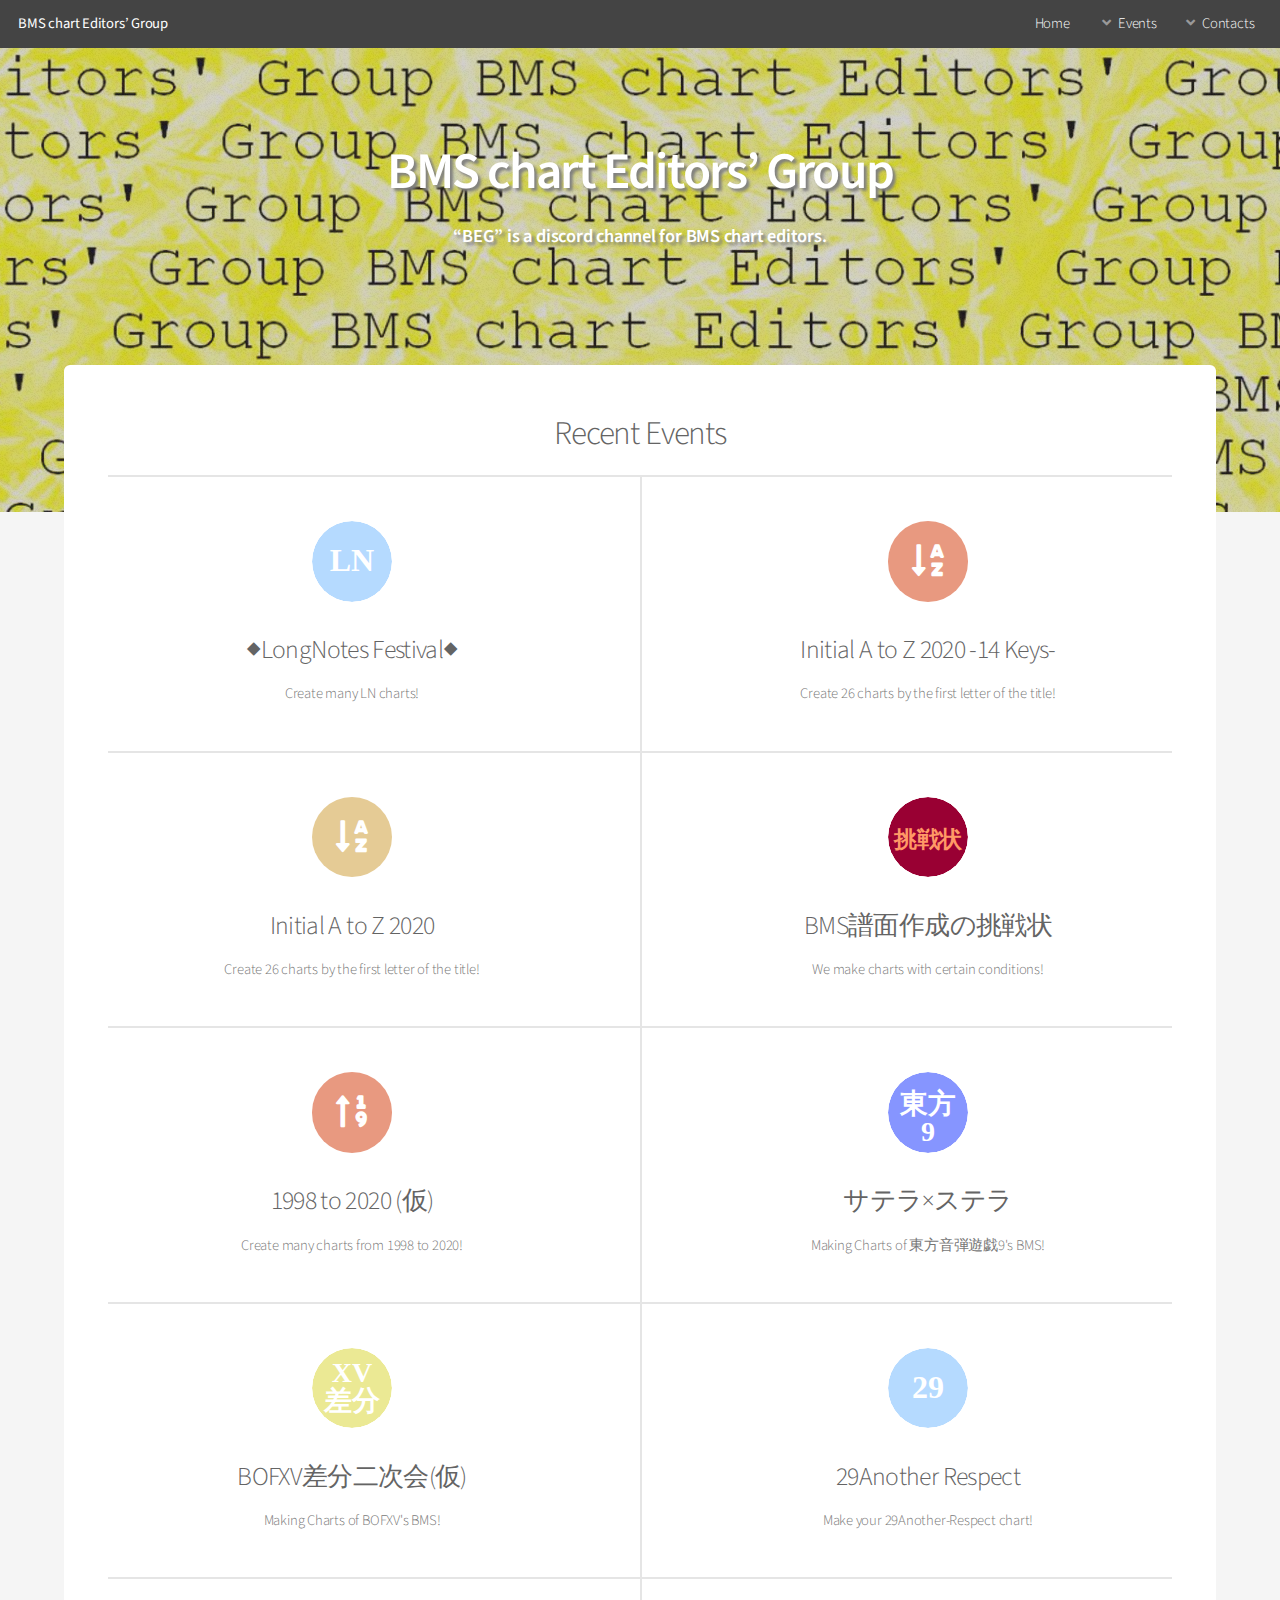
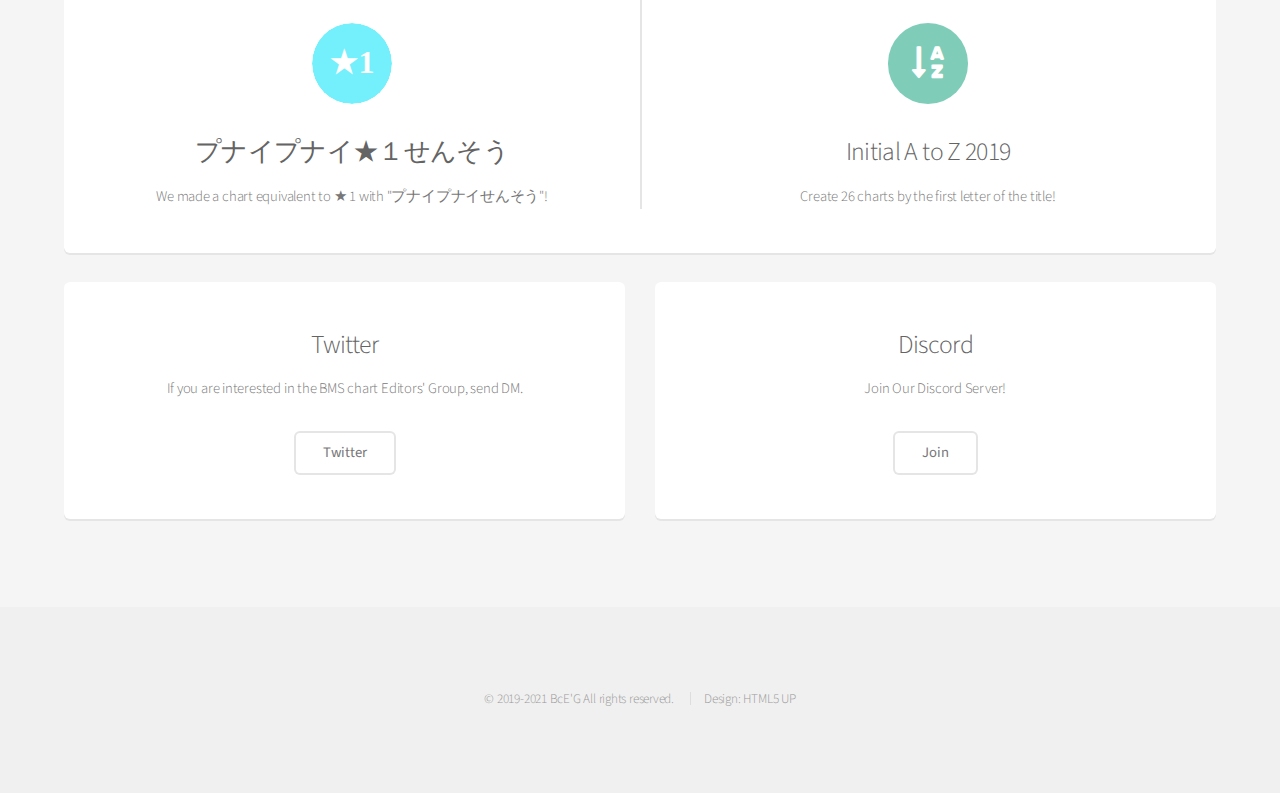
<file: index.html>
<!DOCTYPE HTML>
<!--
	Alpha by HTML5 UP
	html5up.net | @ajlkn
	Free for personal and commercial use under the CCA 3.0 license (html5up.net/license)
-->
<html lang="ja">

<head>
    <title>BMS chart Editors’ Group</title>
    <meta charset="utf-8">
    <meta name="viewport" content="width=device-width, initial-scale=1, user-scalable=no">
    <link rel="stylesheet" href="/assets/css/main.css">
</head>

<body class="landing is-preload">
    <div id="page-wrapper">

        <!-- Header -->
        <header id="header">
            <h1><a href="/">BMS chart Editors’ Group</a></h1>
            <nav id="nav">
                <ul>
                    <li><a href="/">Home</a></li>
                    <li>
                        <a href="#" class="icon solid fa-angle-down">Events</a>
                        <ul>
                            <li><a href="https://drive.google.com/file/d/1bEi6BN7a_OQtDoAwlb4GTQUsQGKoy491/view?usp=sharing">◆LongNotes Festival◆</a></li>
                            <li><a href="https://drive.google.com/file/d/1-aTkLf6MSWfBOix5qNdFOVkQXp5xxzkC/view?usp=sharing">Initial A to Z 2020 -14 Keys-</a></li>
                            <li><a href="https://drive.google.com/file/d/1pIHEotzOf4VEGKX5irgLBM4aTFrp22KF/view?usp=sharing">Initial A to Z 2020</a></li>
                            <li><a href="https://drive.google.com/file/d/1aqvRoeP334NA2-PxMeCLbKLoi1PSIYdW/view?usp=sharing">BMS譜面作成の挑戦状</a></li>
                            <li><a href="https://drive.google.com/file/d/1PRtvsdVVVzuKujL1Y4zehNofQZxCdjir/view?usp=sharing">1998 to 2020 (仮)</a></li>
                            <li><a href="/event/ondan9/">サテラ×ステラ</a></li>
                            <li><a href="/event/bofxv/">BOFXV差分二次会(仮)</a></li>
                            <li><a href="https://twitter.com/BMS_E_G/status/1159458737251160065">29Another Respect</a></li>
                            <li><a href="https://bmscharteditorsgroup.wixsite.com/punaipunaisensou">プナイプナイ★１</a></li>
                            <li><a href="https://bmscharteditorsgroup.wixsite.com/initialatoz">Initial A to Z 2019</a></li>
                        </ul>
                    <li>
                        <a href="#" class="icon solid fa-angle-down">Contacts</a>
                        <ul>
                            <li><a href="https://twitter.com/BMS_E_G">Twitter</a></li>
                            <li><a href="https://discord.gg/NsBUFPR">Discord</a></li>
                        </ul>
                    </li>
                    </li>
                </ul>
            </nav>
        </header>

        <!-- Banner -->
        <section id="banner">
            <h2>BMS chart Editors’ Group</h2>
            <p>“BEG” is a discord channel for BMS chart editors.</p>
        </section>

        <!-- Main -->
        <section id="main" class="container">

            <section class="box special features">
                <h2>Recent Events</h2>
                <div class="features-row">
                    <section>
                        <span class="icon custom"><img class="icon custom" src="images/lnfestival.svg"></span>
                        <h3><a href="https://drive.google.com/file/d/1bEi6BN7a_OQtDoAwlb4GTQUsQGKoy491/view?usp=sharing">◆LongNotes Festival◆</a></h3>
                        <p>Create many LN charts!</p>
                    </section>
                    <section>
                        <span class="icon solid major fa-sort-alpha-down accent2"></span>
                        <h3><a href="https://drive.google.com/file/d/1-aTkLf6MSWfBOix5qNdFOVkQXp5xxzkC/view?usp=sharing">Initial A to Z 2020 -14 Keys-</a></h3>
                        <p>Create 26 charts by the first letter of the title!</p>
                    </section>
                </div>
                <div class="features-row">
                    <section>
                        <span class="icon solid major fa-sort-alpha-down accent5"></span>
                        <h3><a href="https://drive.google.com/file/d/1pIHEotzOf4VEGKX5irgLBM4aTFrp22KF/view?usp=sharing">Initial A to Z 2020</a></h3>
                        <p>Create 26 charts by the first letter of the title!</p>
                    </section>
                    <section>
                        <span class="icon custom"><img class="icon custom" src="images/challenge.svg"></span>
                        <h3><a href="https://drive.google.com/file/d/1aqvRoeP334NA2-PxMeCLbKLoi1PSIYdW/view?usp=sharing">BMS譜面作成の挑戦状</a></h3>
                        <p>We make charts with certain conditions!</p>
                    </section>
                </div>
                <div class="features-row">
                    <section>
                        <span class="icon solid major fas fa-sort-numeric-up accent2"></span>
                        <h3><a href="https://drive.google.com/file/d/1PRtvsdVVVzuKujL1Y4zehNofQZxCdjir/view?usp=sharing">1998 to 2020 (仮)</a></h3>
                        <p>Create many charts from 1998 to 2020!</p>
                    </section>
                    <section>
                        <span class="icon custom"><img class="icon custom" src="images/ondan9.svg"></span>
                        <h3><a href="event/ondan9/">サテラ×ステラ</a></h3>
                        <p>Making Charts of 東方音弾遊戯9's BMS!</p>
                    </section>
                </div>
                <div class="features-row">
                    <section>
                        <span class="icon custom"><img class="icon custom" src="images/xv.svg"></span>
                        <h3><a href="event/bofxv/">BOFXV差分二次会(仮)</a></h3>
                        <p>Making Charts of BOFXV's BMS!</p>
                    </section>
                    <section>
                        <span class="icon custom"><img class="icon custom" src="images/29.svg"></span>
                        <h3><a href="https://twitter.com/BMS_E_G/status/1159458737251160065">29Another Respect</a></h3>
                        <p>Make your 29Another-Respect chart!</p>
                    </section>
                </div>
                <div class="features-row">
                    <section>
                        <span class="icon custom"><img class="icon custom" src="images/punai.svg"></span>
                        <h3><a href="https://bmscharteditorsgroup.wixsite.com/punaipunaisensou">プナイプナイ★１せんそう</a></h3>
                        <p>We made a chart equivalent to ★ 1 with "プナイプナイせんそう"!</p>
                    </section>
                    <section>
                        <span class="icon solid major fa-sort-alpha-down accent3"></span>
                        <h3><a href="https://bmscharteditorsgroup.wixsite.com/initialatoz">Initial A to Z 2019</a></h3>
                        <p>Create 26 charts by the first letter of the title!</p>
                    </section>
                </div>
            </section>

            <div class="row">
                <div class="col-6 col-12-narrower">

                    <section class="box special">
                        <h3>Twitter</h3>
                        <p>If you are interested in the BMS chart Editors' Group, send DM.</p>
                        <ul class="actions special">
                            <li><a href="https://twitter.com/BMS_E_G" class="button alt">Twitter</a></li>
                        </ul>
                    </section>

                </div>
                <div class="col-6 col-12-narrower">

                    <section class="box special">
                        <h3>Discord</h3>
                        <p>Join Our Discord Server!</p>
                        <ul class="actions special">
                            <li><a href="https://discord.gg/NsBUFPR" class="button alt">Join</a></li>
                        </ul>
                    </section>

                </div>
            </div>

        </section>

        <!-- Footer -->
        <footer id="footer">
            <ul class="copyright">
                <li>&copy; 2019-2021 BcE'G All rights reserved.</li>
                <li>Design: <a href="http://html5up.net">HTML5 UP</a></li>
            </ul>
        </footer>

    </div>

    <!-- Scripts -->
    <script src="/assets/js/jquery.min.js"></script>
    <script src="/assets/js/jquery.dropotron.min.js"></script>
    <script src="/assets/js/jquery.scrollex.min.js"></script>
    <script src="/assets/js/browser.min.js"></script>
    <script src="/assets/js/breakpoints.min.js"></script>
    <script src="/assets/js/util.js"></script>
    <script src="/assets/js/main.js"></script>

</body>

</html>
</file>
<file: assets/css/main.css>
@import url("fontawesome-all.min.css");
@import url("https://fonts.googleapis.com/css?family=Source+Sans+Pro:300,400,300italic,400italic");

/*
	Alpha by HTML5 UP
	html5up.net | @ajlkn
	Free for personal and commercial use under the CCA 3.0 license (html5up.net/license)
*/

/* Reset */

/* Based on meyerweb.com/eric/tools/css/reset (v2.0 | 20110126 | License: public domain) */

	html, body, div, span, applet, object,
	iframe, h1, h2, h3, h4, h5, h6, p, blockquote,
	pre, a, abbr, acronym, address, big, cite,
	code, del, dfn, em, img, ins, kbd, q, s, samp,
	small, strike, strong, sub, sup, tt, var, b,
	u, i, center, dl, dt, dd, ol, ul, li, fieldset,
	form, label, legend, table, caption, tbody,
	tfoot, thead, tr, th, td, article, aside,
	canvas, details, embed, figure, figcaption,
	footer, header, hgroup, menu, nav, output, ruby,
	section, summary, time, mark, audio, video {
		margin: 0;
		padding: 0;
		border: 0;
		font-size: 100%;
		font: inherit;
		vertical-align: baseline;
	}

	article, aside, details, figcaption, figure,
	footer, header, hgroup, menu, nav, section {
		display: block;
	}

	body {
		line-height: 1;
	}

	ol, ul {
		list-style: none;
	}

	blockquote, q {
		quotes: none;
	}

		blockquote:before, blockquote:after, q:before, q:after {
			content: '';
			content: none;
		}

	table {
		border-collapse: collapse;
		border-spacing: 0;
	}

	body {
		-webkit-text-size-adjust: none;
	}

	mark {
		background-color: transparent;
		color: inherit;
	}

	input::-moz-focus-inner {
		border: 0;
		padding: 0;
	}

	input, select, textarea {
		-moz-appearance: none;
		-webkit-appearance: none;
		-ms-appearance: none;
		appearance: none;
	}

/* Basic */

	@-ms-viewport {
		width: device-width;
	}

	body {
		-ms-overflow-style: scrollbar;
	}

	@media screen and (max-width: 480px) {

		html, body {
			min-width: 320px;
		}

	}

	html {
		box-sizing: border-box;
	}

	*, *:before, *:after {
		box-sizing: inherit;
	}

	body {
		background: #f5f5f5;
	}

	body, input, select, textarea {
		color: #777;
		font-family: "Source Sans Pro", sans-serif;
		font-size: 16pt;
		font-weight: 300;
		line-height: 1.65em;
		letter-spacing: -0.015em;
	}

	a {
		-moz-transition: color 0.2s ease-in-out, border-bottom-color 0.2s ease-in-out;
		-webkit-transition: color 0.2s ease-in-out, border-bottom-color 0.2s ease-in-out;
		-ms-transition: color 0.2s ease-in-out, border-bottom-color 0.2s ease-in-out;
		transition: color 0.2s ease-in-out, border-bottom-color 0.2s ease-in-out;
		color: #e89980;
		text-decoration: none;
	}

		a:hover {
			border-bottom-color: transparent;
			border-bottom: dotted 1px;
		}

	strong, b {
		color: #646464;
		font-weight: 400;
	}

	em, i {
		font-style: italic;
	}

	p {
		margin: 0 0 2em 0;
	}

	h1, h2, h3, h4, h5, h6 {
		color: #646464;
		font-weight: 300;
		line-height: 1em;
		margin: 0 0 0.5em 0;
	}

		h1 a, h2 a, h3 a, h4 a, h5 a, h6 a {
			color: inherit;
			text-decoration: none;
		}

	h2 {
		font-size: 2.25em;
		line-height: 1.5em;
		letter-spacing: -0.035em;
	}

	h3 {
		font-size: 1.75em;
		line-height: 1.5em;
		letter-spacing: -0.025em;
	}

	h4 {
		font-size: 1.1em;
		line-height: 1.5em;
		letter-spacing: 0;
	}

	h5 {
		font-size: 0.9em;
		line-height: 1.5em;
		letter-spacing: 0;
	}

	h6 {
		font-size: 0.7em;
		line-height: 1.5em;
		letter-spacing: 0;
	}

	sub {
		font-size: 0.8em;
		position: relative;
		top: 0.5em;
	}

	sup {
		font-size: 0.8em;
		position: relative;
		top: -0.5em;
	}

	hr {
		border: 0;
		border-bottom: solid 2px #e5e5e5;
		margin: 2em 0;
	}

		hr.major {
			margin: 3em 0;
		}

	blockquote {
		border-left: solid 4px #e5e5e5;
		font-style: italic;
		margin: 0 0 2em 0;
		padding: 0.5em 0 0.5em 2em;
	}

	pre {
		-webkit-overflow-scrolling: touch;
		background: #f8f8f8;
		border-radius: 6px;
		border: solid 1px #e5e5e5;
		font-family: monospace;
		font-size: 0.9em;
		line-height: 1.75em;
		margin: 0 0 2em 0;
		overflow-x: auto;
		padding: 1em 1.5em;
	}

	code {
		background: #f8f8f8;
		border-radius: 6px;
		border: solid 1px #e5e5e5;
		font-family: monospace;
		font-size: 0.9em;
		margin: 0 0.25em;
		padding: 0.25em 0.65em;
	}

	.align-left {
		text-align: left;
	}

	.align-center {
		text-align: center;
	}

	.align-right {
		text-align: right;
	}

/* Row */

	.row {
		display: flex;
		flex-wrap: wrap;
		box-sizing: border-box;
		align-items: stretch;
	}

		.row > * {
			box-sizing: border-box;
		}

		.row.gtr-uniform > * > :last-child {
			margin-bottom: 0;
		}

		.row.aln-left {
			justify-content: flex-start;
		}

		.row.aln-center {
			justify-content: center;
		}

		.row.aln-right {
			justify-content: flex-end;
		}

		.row.aln-top {
			align-items: flex-start;
		}

		.row.aln-middle {
			align-items: center;
		}

		.row.aln-bottom {
			align-items: flex-end;
		}

		.row > .imp {
			order: -1;
		}

		.row > .col-1 {
			width: 8.33333%;
		}

		.row > .off-1 {
			margin-left: 8.33333%;
		}

		.row > .col-2 {
			width: 16.66667%;
		}

		.row > .off-2 {
			margin-left: 16.66667%;
		}

		.row > .col-3 {
			width: 25%;
		}

		.row > .off-3 {
			margin-left: 25%;
		}

		.row > .col-4 {
			width: 33.33333%;
		}

		.row > .off-4 {
			margin-left: 33.33333%;
		}

		.row > .col-5 {
			width: 41.66667%;
		}

		.row > .off-5 {
			margin-left: 41.66667%;
		}

		.row > .col-6 {
			width: 50%;
		}

		.row > .off-6 {
			margin-left: 50%;
		}

		.row > .col-7 {
			width: 58.33333%;
		}

		.row > .off-7 {
			margin-left: 58.33333%;
		}

		.row > .col-8 {
			width: 66.66667%;
		}

		.row > .off-8 {
			margin-left: 66.66667%;
		}

		.row > .col-9 {
			width: 75%;
		}

		.row > .off-9 {
			margin-left: 75%;
		}

		.row > .col-10 {
			width: 83.33333%;
		}

		.row > .off-10 {
			margin-left: 83.33333%;
		}

		.row > .col-11 {
			width: 91.66667%;
		}

		.row > .off-11 {
			margin-left: 91.66667%;
		}

		.row > .col-12 {
			width: 100%;
		}

		.row > .off-12 {
			margin-left: 100%;
		}

		.row.gtr-0 {
			margin-top: 0;
			margin-left: 0em;
		}

			.row.gtr-0 > * {
				padding: 0 0 0 0em;
			}

			.row.gtr-0.gtr-uniform {
				margin-top: 0em;
			}

				.row.gtr-0.gtr-uniform > * {
					padding-top: 0em;
				}

		.row.gtr-25 {
			margin-top: 0;
			margin-left: -0.5em;
		}

			.row.gtr-25 > * {
				padding: 0 0 0 0.5em;
			}

			.row.gtr-25.gtr-uniform {
				margin-top: -0.5em;
			}

				.row.gtr-25.gtr-uniform > * {
					padding-top: 0.5em;
				}

		.row.gtr-50 {
			margin-top: 0;
			margin-left: -1em;
		}

			.row.gtr-50 > * {
				padding: 0 0 0 1em;
			}

			.row.gtr-50.gtr-uniform {
				margin-top: -1em;
			}

				.row.gtr-50.gtr-uniform > * {
					padding-top: 1em;
				}

		.row {
			margin-top: 0;
			margin-left: -2em;
		}

			.row > * {
				padding: 0 0 0 2em;
			}

			.row.gtr-uniform {
				margin-top: -2em;
			}

				.row.gtr-uniform > * {
					padding-top: 2em;
				}

		.row.gtr-150 {
			margin-top: 0;
			margin-left: -3em;
		}

			.row.gtr-150 > * {
				padding: 0 0 0 3em;
			}

			.row.gtr-150.gtr-uniform {
				margin-top: -3em;
			}

				.row.gtr-150.gtr-uniform > * {
					padding-top: 3em;
				}

		.row.gtr-200 {
			margin-top: 0;
			margin-left: -4em;
		}

			.row.gtr-200 > * {
				padding: 0 0 0 4em;
			}

			.row.gtr-200.gtr-uniform {
				margin-top: -4em;
			}

				.row.gtr-200.gtr-uniform > * {
					padding-top: 4em;
				}

		@media screen and (max-width: 1680px) {

			.row {
				display: flex;
				flex-wrap: wrap;
				box-sizing: border-box;
				align-items: stretch;
			}

				.row > * {
					box-sizing: border-box;
				}

				.row.gtr-uniform > * > :last-child {
					margin-bottom: 0;
				}

				.row.aln-left {
					justify-content: flex-start;
				}

				.row.aln-center {
					justify-content: center;
				}

				.row.aln-right {
					justify-content: flex-end;
				}

				.row.aln-top {
					align-items: flex-start;
				}

				.row.aln-middle {
					align-items: center;
				}

				.row.aln-bottom {
					align-items: flex-end;
				}

				.row > .imp-wide {
					order: -1;
				}

				.row > .col-1-wide {
					width: 8.33333%;
				}

				.row > .off-1-wide {
					margin-left: 8.33333%;
				}

				.row > .col-2-wide {
					width: 16.66667%;
				}

				.row > .off-2-wide {
					margin-left: 16.66667%;
				}

				.row > .col-3-wide {
					width: 25%;
				}

				.row > .off-3-wide {
					margin-left: 25%;
				}

				.row > .col-4-wide {
					width: 33.33333%;
				}

				.row > .off-4-wide {
					margin-left: 33.33333%;
				}

				.row > .col-5-wide {
					width: 41.66667%;
				}

				.row > .off-5-wide {
					margin-left: 41.66667%;
				}

				.row > .col-6-wide {
					width: 50%;
				}

				.row > .off-6-wide {
					margin-left: 50%;
				}

				.row > .col-7-wide {
					width: 58.33333%;
				}

				.row > .off-7-wide {
					margin-left: 58.33333%;
				}

				.row > .col-8-wide {
					width: 66.66667%;
				}

				.row > .off-8-wide {
					margin-left: 66.66667%;
				}

				.row > .col-9-wide {
					width: 75%;
				}

				.row > .off-9-wide {
					margin-left: 75%;
				}

				.row > .col-10-wide {
					width: 83.33333%;
				}

				.row > .off-10-wide {
					margin-left: 83.33333%;
				}

				.row > .col-11-wide {
					width: 91.66667%;
				}

				.row > .off-11-wide {
					margin-left: 91.66667%;
				}

				.row > .col-12-wide {
					width: 100%;
				}

				.row > .off-12-wide {
					margin-left: 100%;
				}

				.row.gtr-0 {
					margin-top: 0;
					margin-left: 0em;
				}

					.row.gtr-0 > * {
						padding: 0 0 0 0em;
					}

					.row.gtr-0.gtr-uniform {
						margin-top: 0em;
					}

						.row.gtr-0.gtr-uniform > * {
							padding-top: 0em;
						}

				.row.gtr-25 {
					margin-top: 0;
					margin-left: -0.5em;
				}

					.row.gtr-25 > * {
						padding: 0 0 0 0.5em;
					}

					.row.gtr-25.gtr-uniform {
						margin-top: -0.5em;
					}

						.row.gtr-25.gtr-uniform > * {
							padding-top: 0.5em;
						}

				.row.gtr-50 {
					margin-top: 0;
					margin-left: -1em;
				}

					.row.gtr-50 > * {
						padding: 0 0 0 1em;
					}

					.row.gtr-50.gtr-uniform {
						margin-top: -1em;
					}

						.row.gtr-50.gtr-uniform > * {
							padding-top: 1em;
						}

				.row {
					margin-top: 0;
					margin-left: -2em;
				}

					.row > * {
						padding: 0 0 0 2em;
					}

					.row.gtr-uniform {
						margin-top: -2em;
					}

						.row.gtr-uniform > * {
							padding-top: 2em;
						}

				.row.gtr-150 {
					margin-top: 0;
					margin-left: -3em;
				}

					.row.gtr-150 > * {
						padding: 0 0 0 3em;
					}

					.row.gtr-150.gtr-uniform {
						margin-top: -3em;
					}

						.row.gtr-150.gtr-uniform > * {
							padding-top: 3em;
						}

				.row.gtr-200 {
					margin-top: 0;
					margin-left: -4em;
				}

					.row.gtr-200 > * {
						padding: 0 0 0 4em;
					}

					.row.gtr-200.gtr-uniform {
						margin-top: -4em;
					}

						.row.gtr-200.gtr-uniform > * {
							padding-top: 4em;
						}

		}

		@media screen and (max-width: 1280px) {

			.row {
				display: flex;
				flex-wrap: wrap;
				box-sizing: border-box;
				align-items: stretch;
			}

				.row > * {
					box-sizing: border-box;
				}

				.row.gtr-uniform > * > :last-child {
					margin-bottom: 0;
				}

				.row.aln-left {
					justify-content: flex-start;
				}

				.row.aln-center {
					justify-content: center;
				}

				.row.aln-right {
					justify-content: flex-end;
				}

				.row.aln-top {
					align-items: flex-start;
				}

				.row.aln-middle {
					align-items: center;
				}

				.row.aln-bottom {
					align-items: flex-end;
				}

				.row > .imp-normal {
					order: -1;
				}

				.row > .col-1-normal {
					width: 8.33333%;
				}

				.row > .off-1-normal {
					margin-left: 8.33333%;
				}

				.row > .col-2-normal {
					width: 16.66667%;
				}

				.row > .off-2-normal {
					margin-left: 16.66667%;
				}

				.row > .col-3-normal {
					width: 25%;
				}

				.row > .off-3-normal {
					margin-left: 25%;
				}

				.row > .col-4-normal {
					width: 33.33333%;
				}

				.row > .off-4-normal {
					margin-left: 33.33333%;
				}

				.row > .col-5-normal {
					width: 41.66667%;
				}

				.row > .off-5-normal {
					margin-left: 41.66667%;
				}

				.row > .col-6-normal {
					width: 50%;
				}

				.row > .off-6-normal {
					margin-left: 50%;
				}

				.row > .col-7-normal {
					width: 58.33333%;
				}

				.row > .off-7-normal {
					margin-left: 58.33333%;
				}

				.row > .col-8-normal {
					width: 66.66667%;
				}

				.row > .off-8-normal {
					margin-left: 66.66667%;
				}

				.row > .col-9-normal {
					width: 75%;
				}

				.row > .off-9-normal {
					margin-left: 75%;
				}

				.row > .col-10-normal {
					width: 83.33333%;
				}

				.row > .off-10-normal {
					margin-left: 83.33333%;
				}

				.row > .col-11-normal {
					width: 91.66667%;
				}

				.row > .off-11-normal {
					margin-left: 91.66667%;
				}

				.row > .col-12-normal {
					width: 100%;
				}

				.row > .off-12-normal {
					margin-left: 100%;
				}

				.row.gtr-0 {
					margin-top: 0;
					margin-left: 0em;
				}

					.row.gtr-0 > * {
						padding: 0 0 0 0em;
					}

					.row.gtr-0.gtr-uniform {
						margin-top: 0em;
					}

						.row.gtr-0.gtr-uniform > * {
							padding-top: 0em;
						}

				.row.gtr-25 {
					margin-top: 0;
					margin-left: -0.5em;
				}

					.row.gtr-25 > * {
						padding: 0 0 0 0.5em;
					}

					.row.gtr-25.gtr-uniform {
						margin-top: -0.5em;
					}

						.row.gtr-25.gtr-uniform > * {
							padding-top: 0.5em;
						}

				.row.gtr-50 {
					margin-top: 0;
					margin-left: -1em;
				}

					.row.gtr-50 > * {
						padding: 0 0 0 1em;
					}

					.row.gtr-50.gtr-uniform {
						margin-top: -1em;
					}

						.row.gtr-50.gtr-uniform > * {
							padding-top: 1em;
						}

				.row {
					margin-top: 0;
					margin-left: -2em;
				}

					.row > * {
						padding: 0 0 0 2em;
					}

					.row.gtr-uniform {
						margin-top: -2em;
					}

						.row.gtr-uniform > * {
							padding-top: 2em;
						}

				.row.gtr-150 {
					margin-top: 0;
					margin-left: -3em;
				}

					.row.gtr-150 > * {
						padding: 0 0 0 3em;
					}

					.row.gtr-150.gtr-uniform {
						margin-top: -3em;
					}

						.row.gtr-150.gtr-uniform > * {
							padding-top: 3em;
						}

				.row.gtr-200 {
					margin-top: 0;
					margin-left: -4em;
				}

					.row.gtr-200 > * {
						padding: 0 0 0 4em;
					}

					.row.gtr-200.gtr-uniform {
						margin-top: -4em;
					}

						.row.gtr-200.gtr-uniform > * {
							padding-top: 4em;
						}

		}

		@media screen and (max-width: 980px) {

			.row {
				display: flex;
				flex-wrap: wrap;
				box-sizing: border-box;
				align-items: stretch;
			}

				.row > * {
					box-sizing: border-box;
				}

				.row.gtr-uniform > * > :last-child {
					margin-bottom: 0;
				}

				.row.aln-left {
					justify-content: flex-start;
				}

				.row.aln-center {
					justify-content: center;
				}

				.row.aln-right {
					justify-content: flex-end;
				}

				.row.aln-top {
					align-items: flex-start;
				}

				.row.aln-middle {
					align-items: center;
				}

				.row.aln-bottom {
					align-items: flex-end;
				}

				.row > .imp-narrow {
					order: -1;
				}

				.row > .col-1-narrow {
					width: 8.33333%;
				}

				.row > .off-1-narrow {
					margin-left: 8.33333%;
				}

				.row > .col-2-narrow {
					width: 16.66667%;
				}

				.row > .off-2-narrow {
					margin-left: 16.66667%;
				}

				.row > .col-3-narrow {
					width: 25%;
				}

				.row > .off-3-narrow {
					margin-left: 25%;
				}

				.row > .col-4-narrow {
					width: 33.33333%;
				}

				.row > .off-4-narrow {
					margin-left: 33.33333%;
				}

				.row > .col-5-narrow {
					width: 41.66667%;
				}

				.row > .off-5-narrow {
					margin-left: 41.66667%;
				}

				.row > .col-6-narrow {
					width: 50%;
				}

				.row > .off-6-narrow {
					margin-left: 50%;
				}

				.row > .col-7-narrow {
					width: 58.33333%;
				}

				.row > .off-7-narrow {
					margin-left: 58.33333%;
				}

				.row > .col-8-narrow {
					width: 66.66667%;
				}

				.row > .off-8-narrow {
					margin-left: 66.66667%;
				}

				.row > .col-9-narrow {
					width: 75%;
				}

				.row > .off-9-narrow {
					margin-left: 75%;
				}

				.row > .col-10-narrow {
					width: 83.33333%;
				}

				.row > .off-10-narrow {
					margin-left: 83.33333%;
				}

				.row > .col-11-narrow {
					width: 91.66667%;
				}

				.row > .off-11-narrow {
					margin-left: 91.66667%;
				}

				.row > .col-12-narrow {
					width: 100%;
				}

				.row > .off-12-narrow {
					margin-left: 100%;
				}

				.row.gtr-0 {
					margin-top: 0;
					margin-left: 0em;
				}

					.row.gtr-0 > * {
						padding: 0 0 0 0em;
					}

					.row.gtr-0.gtr-uniform {
						margin-top: 0em;
					}

						.row.gtr-0.gtr-uniform > * {
							padding-top: 0em;
						}

				.row.gtr-25 {
					margin-top: 0;
					margin-left: -0.5em;
				}

					.row.gtr-25 > * {
						padding: 0 0 0 0.5em;
					}

					.row.gtr-25.gtr-uniform {
						margin-top: -0.5em;
					}

						.row.gtr-25.gtr-uniform > * {
							padding-top: 0.5em;
						}

				.row.gtr-50 {
					margin-top: 0;
					margin-left: -1em;
				}

					.row.gtr-50 > * {
						padding: 0 0 0 1em;
					}

					.row.gtr-50.gtr-uniform {
						margin-top: -1em;
					}

						.row.gtr-50.gtr-uniform > * {
							padding-top: 1em;
						}

				.row {
					margin-top: 0;
					margin-left: -2em;
				}

					.row > * {
						padding: 0 0 0 2em;
					}

					.row.gtr-uniform {
						margin-top: -2em;
					}

						.row.gtr-uniform > * {
							padding-top: 2em;
						}

				.row.gtr-150 {
					margin-top: 0;
					margin-left: -3em;
				}

					.row.gtr-150 > * {
						padding: 0 0 0 3em;
					}

					.row.gtr-150.gtr-uniform {
						margin-top: -3em;
					}

						.row.gtr-150.gtr-uniform > * {
							padding-top: 3em;
						}

				.row.gtr-200 {
					margin-top: 0;
					margin-left: -4em;
				}

					.row.gtr-200 > * {
						padding: 0 0 0 4em;
					}

					.row.gtr-200.gtr-uniform {
						margin-top: -4em;
					}

						.row.gtr-200.gtr-uniform > * {
							padding-top: 4em;
						}

		}

		@media screen and (max-width: 840px) {

			.row {
				display: flex;
				flex-wrap: wrap;
				box-sizing: border-box;
				align-items: stretch;
			}

				.row > * {
					box-sizing: border-box;
				}

				.row.gtr-uniform > * > :last-child {
					margin-bottom: 0;
				}

				.row.aln-left {
					justify-content: flex-start;
				}

				.row.aln-center {
					justify-content: center;
				}

				.row.aln-right {
					justify-content: flex-end;
				}

				.row.aln-top {
					align-items: flex-start;
				}

				.row.aln-middle {
					align-items: center;
				}

				.row.aln-bottom {
					align-items: flex-end;
				}

				.row > .imp-narrower {
					order: -1;
				}

				.row > .col-1-narrower {
					width: 8.33333%;
				}

				.row > .off-1-narrower {
					margin-left: 8.33333%;
				}

				.row > .col-2-narrower {
					width: 16.66667%;
				}

				.row > .off-2-narrower {
					margin-left: 16.66667%;
				}

				.row > .col-3-narrower {
					width: 25%;
				}

				.row > .off-3-narrower {
					margin-left: 25%;
				}

				.row > .col-4-narrower {
					width: 33.33333%;
				}

				.row > .off-4-narrower {
					margin-left: 33.33333%;
				}

				.row > .col-5-narrower {
					width: 41.66667%;
				}

				.row > .off-5-narrower {
					margin-left: 41.66667%;
				}

				.row > .col-6-narrower {
					width: 50%;
				}

				.row > .off-6-narrower {
					margin-left: 50%;
				}

				.row > .col-7-narrower {
					width: 58.33333%;
				}

				.row > .off-7-narrower {
					margin-left: 58.33333%;
				}

				.row > .col-8-narrower {
					width: 66.66667%;
				}

				.row > .off-8-narrower {
					margin-left: 66.66667%;
				}

				.row > .col-9-narrower {
					width: 75%;
				}

				.row > .off-9-narrower {
					margin-left: 75%;
				}

				.row > .col-10-narrower {
					width: 83.33333%;
				}

				.row > .off-10-narrower {
					margin-left: 83.33333%;
				}

				.row > .col-11-narrower {
					width: 91.66667%;
				}

				.row > .off-11-narrower {
					margin-left: 91.66667%;
				}

				.row > .col-12-narrower {
					width: 100%;
				}

				.row > .off-12-narrower {
					margin-left: 100%;
				}

				.row.gtr-0 {
					margin-top: 0;
					margin-left: 0em;
				}

					.row.gtr-0 > * {
						padding: 0 0 0 0em;
					}

					.row.gtr-0.gtr-uniform {
						margin-top: 0em;
					}

						.row.gtr-0.gtr-uniform > * {
							padding-top: 0em;
						}

				.row.gtr-25 {
					margin-top: 0;
					margin-left: -0.5em;
				}

					.row.gtr-25 > * {
						padding: 0 0 0 0.5em;
					}

					.row.gtr-25.gtr-uniform {
						margin-top: -0.5em;
					}

						.row.gtr-25.gtr-uniform > * {
							padding-top: 0.5em;
						}

				.row.gtr-50 {
					margin-top: 0;
					margin-left: -1em;
				}

					.row.gtr-50 > * {
						padding: 0 0 0 1em;
					}

					.row.gtr-50.gtr-uniform {
						margin-top: -1em;
					}

						.row.gtr-50.gtr-uniform > * {
							padding-top: 1em;
						}

				.row {
					margin-top: 0;
					margin-left: -2em;
				}

					.row > * {
						padding: 0 0 0 2em;
					}

					.row.gtr-uniform {
						margin-top: -2em;
					}

						.row.gtr-uniform > * {
							padding-top: 2em;
						}

				.row.gtr-150 {
					margin-top: 0;
					margin-left: -3em;
				}

					.row.gtr-150 > * {
						padding: 0 0 0 3em;
					}

					.row.gtr-150.gtr-uniform {
						margin-top: -3em;
					}

						.row.gtr-150.gtr-uniform > * {
							padding-top: 3em;
						}

				.row.gtr-200 {
					margin-top: 0;
					margin-left: -4em;
				}

					.row.gtr-200 > * {
						padding: 0 0 0 4em;
					}

					.row.gtr-200.gtr-uniform {
						margin-top: -4em;
					}

						.row.gtr-200.gtr-uniform > * {
							padding-top: 4em;
						}

		}

		@media screen and (max-width: 736px) {

			.row {
				display: flex;
				flex-wrap: wrap;
				box-sizing: border-box;
				align-items: stretch;
			}

				.row > * {
					box-sizing: border-box;
				}

				.row.gtr-uniform > * > :last-child {
					margin-bottom: 0;
				}

				.row.aln-left {
					justify-content: flex-start;
				}

				.row.aln-center {
					justify-content: center;
				}

				.row.aln-right {
					justify-content: flex-end;
				}

				.row.aln-top {
					align-items: flex-start;
				}

				.row.aln-middle {
					align-items: center;
				}

				.row.aln-bottom {
					align-items: flex-end;
				}

				.row > .imp-mobile {
					order: -1;
				}

				.row > .col-1-mobile {
					width: 8.33333%;
				}

				.row > .off-1-mobile {
					margin-left: 8.33333%;
				}

				.row > .col-2-mobile {
					width: 16.66667%;
				}

				.row > .off-2-mobile {
					margin-left: 16.66667%;
				}

				.row > .col-3-mobile {
					width: 25%;
				}

				.row > .off-3-mobile {
					margin-left: 25%;
				}

				.row > .col-4-mobile {
					width: 33.33333%;
				}

				.row > .off-4-mobile {
					margin-left: 33.33333%;
				}

				.row > .col-5-mobile {
					width: 41.66667%;
				}

				.row > .off-5-mobile {
					margin-left: 41.66667%;
				}

				.row > .col-6-mobile {
					width: 50%;
				}

				.row > .off-6-mobile {
					margin-left: 50%;
				}

				.row > .col-7-mobile {
					width: 58.33333%;
				}

				.row > .off-7-mobile {
					margin-left: 58.33333%;
				}

				.row > .col-8-mobile {
					width: 66.66667%;
				}

				.row > .off-8-mobile {
					margin-left: 66.66667%;
				}

				.row > .col-9-mobile {
					width: 75%;
				}

				.row > .off-9-mobile {
					margin-left: 75%;
				}

				.row > .col-10-mobile {
					width: 83.33333%;
				}

				.row > .off-10-mobile {
					margin-left: 83.33333%;
				}

				.row > .col-11-mobile {
					width: 91.66667%;
				}

				.row > .off-11-mobile {
					margin-left: 91.66667%;
				}

				.row > .col-12-mobile {
					width: 100%;
				}

				.row > .off-12-mobile {
					margin-left: 100%;
				}

				.row.gtr-0 {
					margin-top: 0;
					margin-left: 0em;
				}

					.row.gtr-0 > * {
						padding: 0 0 0 0em;
					}

					.row.gtr-0.gtr-uniform {
						margin-top: 0em;
					}

						.row.gtr-0.gtr-uniform > * {
							padding-top: 0em;
						}

				.row.gtr-25 {
					margin-top: 0;
					margin-left: -0.5em;
				}

					.row.gtr-25 > * {
						padding: 0 0 0 0.5em;
					}

					.row.gtr-25.gtr-uniform {
						margin-top: -0.5em;
					}

						.row.gtr-25.gtr-uniform > * {
							padding-top: 0.5em;
						}

				.row.gtr-50 {
					margin-top: 0;
					margin-left: -1em;
				}

					.row.gtr-50 > * {
						padding: 0 0 0 1em;
					}

					.row.gtr-50.gtr-uniform {
						margin-top: -1em;
					}

						.row.gtr-50.gtr-uniform > * {
							padding-top: 1em;
						}

				.row {
					margin-top: 0;
					margin-left: -2em;
				}

					.row > * {
						padding: 0 0 0 2em;
					}

					.row.gtr-uniform {
						margin-top: -2em;
					}

						.row.gtr-uniform > * {
							padding-top: 2em;
						}

				.row.gtr-150 {
					margin-top: 0;
					margin-left: -3em;
				}

					.row.gtr-150 > * {
						padding: 0 0 0 3em;
					}

					.row.gtr-150.gtr-uniform {
						margin-top: -3em;
					}

						.row.gtr-150.gtr-uniform > * {
							padding-top: 3em;
						}

				.row.gtr-200 {
					margin-top: 0;
					margin-left: -4em;
				}

					.row.gtr-200 > * {
						padding: 0 0 0 4em;
					}

					.row.gtr-200.gtr-uniform {
						margin-top: -4em;
					}

						.row.gtr-200.gtr-uniform > * {
							padding-top: 4em;
						}

		}

		@media screen and (max-width: 480px) {

			.row {
				display: flex;
				flex-wrap: wrap;
				box-sizing: border-box;
				align-items: stretch;
			}

				.row > * {
					box-sizing: border-box;
				}

				.row.gtr-uniform > * > :last-child {
					margin-bottom: 0;
				}

				.row.aln-left {
					justify-content: flex-start;
				}

				.row.aln-center {
					justify-content: center;
				}

				.row.aln-right {
					justify-content: flex-end;
				}

				.row.aln-top {
					align-items: flex-start;
				}

				.row.aln-middle {
					align-items: center;
				}

				.row.aln-bottom {
					align-items: flex-end;
				}

				.row > .imp-mobilep {
					order: -1;
				}

				.row > .col-1-mobilep {
					width: 8.33333%;
				}

				.row > .off-1-mobilep {
					margin-left: 8.33333%;
				}

				.row > .col-2-mobilep {
					width: 16.66667%;
				}

				.row > .off-2-mobilep {
					margin-left: 16.66667%;
				}

				.row > .col-3-mobilep {
					width: 25%;
				}

				.row > .off-3-mobilep {
					margin-left: 25%;
				}

				.row > .col-4-mobilep {
					width: 33.33333%;
				}

				.row > .off-4-mobilep {
					margin-left: 33.33333%;
				}

				.row > .col-5-mobilep {
					width: 41.66667%;
				}

				.row > .off-5-mobilep {
					margin-left: 41.66667%;
				}

				.row > .col-6-mobilep {
					width: 50%;
				}

				.row > .off-6-mobilep {
					margin-left: 50%;
				}

				.row > .col-7-mobilep {
					width: 58.33333%;
				}

				.row > .off-7-mobilep {
					margin-left: 58.33333%;
				}

				.row > .col-8-mobilep {
					width: 66.66667%;
				}

				.row > .off-8-mobilep {
					margin-left: 66.66667%;
				}

				.row > .col-9-mobilep {
					width: 75%;
				}

				.row > .off-9-mobilep {
					margin-left: 75%;
				}

				.row > .col-10-mobilep {
					width: 83.33333%;
				}

				.row > .off-10-mobilep {
					margin-left: 83.33333%;
				}

				.row > .col-11-mobilep {
					width: 91.66667%;
				}

				.row > .off-11-mobilep {
					margin-left: 91.66667%;
				}

				.row > .col-12-mobilep {
					width: 100%;
				}

				.row > .off-12-mobilep {
					margin-left: 100%;
				}

				.row.gtr-0 {
					margin-top: 0;
					margin-left: 0em;
				}

					.row.gtr-0 > * {
						padding: 0 0 0 0em;
					}

					.row.gtr-0.gtr-uniform {
						margin-top: 0em;
					}

						.row.gtr-0.gtr-uniform > * {
							padding-top: 0em;
						}

				.row.gtr-25 {
					margin-top: 0;
					margin-left: -0.5em;
				}

					.row.gtr-25 > * {
						padding: 0 0 0 0.5em;
					}

					.row.gtr-25.gtr-uniform {
						margin-top: -0.5em;
					}

						.row.gtr-25.gtr-uniform > * {
							padding-top: 0.5em;
						}

				.row.gtr-50 {
					margin-top: 0;
					margin-left: -1em;
				}

					.row.gtr-50 > * {
						padding: 0 0 0 1em;
					}

					.row.gtr-50.gtr-uniform {
						margin-top: -1em;
					}

						.row.gtr-50.gtr-uniform > * {
							padding-top: 1em;
						}

				.row {
					margin-top: 0;
					margin-left: -2em;
				}

					.row > * {
						padding: 0 0 0 2em;
					}

					.row.gtr-uniform {
						margin-top: -2em;
					}

						.row.gtr-uniform > * {
							padding-top: 2em;
						}

				.row.gtr-150 {
					margin-top: 0;
					margin-left: -3em;
				}

					.row.gtr-150 > * {
						padding: 0 0 0 3em;
					}

					.row.gtr-150.gtr-uniform {
						margin-top: -3em;
					}

						.row.gtr-150.gtr-uniform > * {
							padding-top: 3em;
						}

				.row.gtr-200 {
					margin-top: 0;
					margin-left: -4em;
				}

					.row.gtr-200 > * {
						padding: 0 0 0 4em;
					}

					.row.gtr-200.gtr-uniform {
						margin-top: -4em;
					}

						.row.gtr-200.gtr-uniform > * {
							padding-top: 4em;
						}

		}

/* Container */

	.container {
		margin: 0 auto;
		max-width: calc(100% - 5em);
		width: 90%;
	}

		.container.xsmall {
			width: 15em;
		}

		.container.small {
			width: 30em;
		}

		.container.medium {
			width: 45em;
		}

		.container.large {
			width: 75em;
		}

		.container.xlarge {
			width: 90em;
		}

		.container.max {
			width: 100%;
		}

		@media screen and (max-width: 840px) {

			.container {
				width: 90% !important;
			}

		}

		@media screen and (max-width: 736px) {

			.container {
				max-width: 90%;
			}

		}

/* Section/Article */

	section.special, article.special {
		text-align: center;
	}

	header p {
		color: #999;
		position: relative;
		margin: 0 0 1.5em 0;
		font-style: italic;
	}

	header h2 + p {
		font-size: 1.25em;
		margin-top: -1em;
		line-height: 1.5em;
	}

	header h3 + p {
		font-size: 1.1em;
		margin-top: -0.85em;
		line-height: 1.5em;
	}

	header h4 + p,
	header h5 + p,
	header h6 + p {
		font-size: 0.8em;
		margin-top: -0.5em;
		line-height: 1.5em;
	}

	header.major {
		padding: 1em 0;
		text-align: center;
	}

		header.major h2 {
			margin: 0;
		}

		header.major p {
			display: inline-block;
			border-top: solid 2px #e5e5e5;
			color: #777;
			margin: 1.5em 0 0 0;
			padding: 1.5em 0 0 0;
			font-style: normal;
		}

/* Form */

	form {
		margin: 0 0 2em 0;
	}

	label {
		color: #646464;
		display: block;
		font-size: 0.9em;
		font-weight: 300;
		margin: 0 0 1em 0;
	}

	input[type="text"],
	input[type="password"],
	input[type="email"],
	select,
	textarea {
		-moz-appearance: none;
		-webkit-appearance: none;
		-ms-appearance: none;
		appearance: none;
		background-color: #f8f8f8;
		border-radius: 6px;
		border: solid 1px #e5e5e5;
		color: inherit;
		display: block;
		outline: 0;
		padding: 0 1em;
		text-decoration: none;
		width: 100%;
	}

		input[type="text"]:invalid,
		input[type="password"]:invalid,
		input[type="email"]:invalid,
		select:invalid,
		textarea:invalid {
			box-shadow: none;
		}

		input[type="text"]:focus,
		input[type="password"]:focus,
		input[type="email"]:focus,
		select:focus,
		textarea:focus {
			border-color: #e89980;
			box-shadow: 0 0 0 2px #e89980;
		}

	select {
		background-image: url("data:image/svg+xml;charset=utf8,%3Csvg xmlns='http://www.w3.org/2000/svg' width='40' height='40' preserveAspectRatio='none' viewBox='0 0 40 40'%3E%3Cpath d='M9.4,12.3l10.4,10.4l10.4-10.4c0.2-0.2,0.5-0.4,0.9-0.4c0.3,0,0.6,0.1,0.9,0.4l3.3,3.3c0.2,0.2,0.4,0.5,0.4,0.9 c0,0.4-0.1,0.6-0.4,0.9L20.7,31.9c-0.2,0.2-0.5,0.4-0.9,0.4c-0.3,0-0.6-0.1-0.9-0.4L4.3,17.3c-0.2-0.2-0.4-0.5-0.4-0.9 c0-0.4,0.1-0.6,0.4-0.9l3.3-3.3c0.2-0.2,0.5-0.4,0.9-0.4S9.1,12.1,9.4,12.3z' fill='%23e5e5e5' /%3E%3C/svg%3E");
		background-size: 1.25em;
		background-repeat: no-repeat;
		background-position: calc(100% - 1em) center;
		height: 3em;
		padding-right: 3em;
		text-overflow: ellipsis;
	}

		select option {
			color: #777;
			background-color: #f5f5f5;
		}

		select:focus::-ms-value {
			background-color: transparent;
		}

		select::-ms-expand {
			display: none;
		}

	input[type="text"],
	input[type="password"],
	input[type="email"],
	select {
		height: 3em;
	}

	textarea {
		padding: 0.75em 1em;
	}

	input[type="checkbox"],
	input[type="radio"] {
		-moz-appearance: none;
		-webkit-appearance: none;
		-ms-appearance: none;
		appearance: none;
		display: block;
		float: left;
		margin-right: -2em;
		opacity: 0;
		width: 1em;
		z-index: -1;
	}

		input[type="checkbox"] + label,
		input[type="radio"] + label {
			text-decoration: none;
			color: #777;
			cursor: pointer;
			display: inline-block;
			font-size: 1em;
			font-weight: 300;
			padding-left: 2.55em;
			padding-right: 0.75em;
			position: relative;
		}

			input[type="checkbox"] + label:before,
			input[type="radio"] + label:before {
				-moz-osx-font-smoothing: grayscale;
				-webkit-font-smoothing: antialiased;
				display: inline-block;
				font-style: normal;
				font-variant: normal;
				text-rendering: auto;
				line-height: 1;
				text-transform: none !important;
				font-family: 'Font Awesome 5 Free';
				font-weight: 900;
			}

			input[type="checkbox"] + label:before,
			input[type="radio"] + label:before {
				background: #f8f8f8;
				border-radius: 6px;
				border: solid 1px #e5e5e5;
				content: '';
				display: inline-block;
				font-size: 0.8em;
				height: 2.25em;
				left: 0;
				line-height: 2.25em;
				position: absolute;
				text-align: center;
				top: 0;
				width: 2.25em;
			}

		input[type="checkbox"]:checked + label:before,
		input[type="radio"]:checked + label:before {
			background: #666;
			border-color: #666;
			color: #ffffff;
			content: '\f00c';
		}

		input[type="checkbox"]:focus + label:before,
		input[type="radio"]:focus + label:before {
			border-color: #e89980;
			box-shadow: 0 0 0 1px #e89980;
		}

	input[type="checkbox"] + label:before {
		border-radius: 6px;
	}

	input[type="radio"] + label:before {
		border-radius: 100%;
	}

	::-webkit-input-placeholder {
		color: #999 !important;
		opacity: 1.0;
	}

	:-moz-placeholder {
		color: #999 !important;
		opacity: 1.0;
	}

	::-moz-placeholder {
		color: #999 !important;
		opacity: 1.0;
	}

	:-ms-input-placeholder {
		color: #999 !important;
		opacity: 1.0;
	}

/* Box */

	.box {
		background: #fff;
		border-radius: 6px;
		box-shadow: 0 2px 0 0 #e5e5e5;
		margin: 0 0 2em 0;
		padding: 3em;
	}

		.box > :last-child {
			margin-bottom: 0;
		}

		.box.alt {
			background: none !important;
			border-radius: 0 !important;
			box-shadow: none !important;
			margin: 0 0 2em 0;
			padding: 0 !important;
		}

		.box.features .features-row {
			border-top: solid 2px #e5e5e5;
			position: relative;
		}

			.box.features .features-row:after {
				clear: both;
				content: '';
				display: block;
			}

			.box.features .features-row section {
				float: left;
				padding: 3em;
				width: 50%;
			}

				.box.features .features-row section :last-child {
					margin-bottom: 0;
				}

				.box.features .features-row section:nth-child(2n) {
					padding-right: 0;
				}

					.box.features .features-row section:nth-child(2n):before {
						background: #e5e5e5;
						content: '';
						display: block;
						height: 100%;
						margin-left: -3em;
						position: absolute;
						top: 0;
						width: 2px;
					}

				.box.features .features-row section:nth-child(2n-1) {
					padding-left: 0;
				}

			.box.features .features-row:first-child {
				border-top: 0;
			}

				.box.features .features-row:first-child section {
					padding-top: 0;
				}

			.box.features .features-row:last-child {
				padding-bottom: 0;
			}

				.box.features .features-row:last-child section {
					padding-bottom: 0;
				}

		.box.special {
			text-align: center;
		}

		.box .image.featured {
			border-radius: 0;
			display: block;
			margin: 3em 0 3em -3em;
			position: relative;
			width: calc(100% + 6em);
		}

			.box .image.featured img {
				border-radius: 0;
				display: block;
				width: 100%;
			}

			.box .image.featured:first-child {
				border-radius: 6px 6px 0 0;
				margin-bottom: 3em;
				margin-top: -3em;
			}

				.box .image.featured:first-child img {
					border-radius: 6px 6px 0 0;
				}

			.box .image.featured:last-child {
				border-radius: 0 0 6px 6px;
				margin-bottom: -3em;
				margin-top: 3em;
			}

				.box .image.featured:last-child img {
					border-radius: 0 0 6px 6px;
				}

/* Icon */

	.icon {
		text-decoration: none;
		border-bottom: none;
		position: relative;
	}

		.icon:before {
			-moz-osx-font-smoothing: grayscale;
			-webkit-font-smoothing: antialiased;
			display: inline-block;
			font-style: normal;
			font-variant: normal;
			text-rendering: auto;
			line-height: 1;
			text-transform: none !important;
			font-family: 'Font Awesome 5 Free';
			font-weight: 400;
		}

		.icon > .label {
			display: none;
		}

		.icon:before {
			line-height: inherit;
		}

		.icon.solid:before {
			font-weight: 900;
		}

		.icon.brands:before {
			font-family: 'Font Awesome 5 Brands';
		}

		.icon.major {
			background: #666;
			border-radius: 100%;
			color: #ffffff;
			cursor: default;
			display: inline-block;
			height: 5.5em;
			line-height: 5.5em;
			margin: 0 0 2em 0;
			width: 5.5em;
		}

			.icon.major:before {
				font-size: 2.5em;
			}

			.icon.major.accent1 {
				background: #666;
				color: #ffffff;
			}

			.icon.major.accent2 {
				background: #e89980;
				color: #ffffff;
			}

			.icon.major.accent3 {
				background: #7fcdb8;
				color: #ffffff;
			}

			.icon.major.accent4 {
				background: #90b0ba;
				color: #ffffff;
			}

			.icon.major.accent5 {
				background: #e5cb95;
				color: #ffffff;
			}
		
		.icon.custom {
			border-radius: 100%;
			color: #ffffff;
			cursor: default;
			display: inline-block;
			height: 5.5em;
			line-height: 5.5em;
			margin: 0 0 2em 0;
			width: 5.5em;
		}

/* Image */

	.image {
		border-radius: 6px;
		border: 0;
		display: inline-block;
		position: relative;
	}

		.image img {
			border-radius: 6px;
			display: block;
		}

		.image.left {
			float: left;
			padding: 0 1.5em 1em 0;
			top: 0.25em;
		}

		.image.right {
			float: right;
			padding: 0 0 1em 1.5em;
			top: 0.25em;
		}

		.image.fit {
			display: block;
			margin: 0 0 2em 0;
			width: 100%;
		}

			.image.fit img {
				display: block;
				width: 100%;
			}

/* List */

	ol {
		list-style: decimal;
		margin: 0 0 2em 0;
		padding-left: 1.25em;
	}

		ol li {
			padding-left: 0.25em;
		}

	ul {
		list-style: disc;
		margin: 0 0 2em 0;
		padding-left: 1em;
	}

		ul li {
			padding-left: 0.5em;
		}

		ul.alt {
			list-style: none;
			padding-left: 0;
		}

			ul.alt li {
				border-top: solid 1px #e5e5e5;
				padding: 0.5em 0;
			}

				ul.alt li:first-child {
					border-top: 0;
					padding-top: 0;
				}

		ul.icons {
			cursor: default;
			list-style: none;
			padding-left: 0;
		}

			ul.icons li {
				display: inline-block;
				padding: 0 1.25em 0 0;
			}

				ul.icons li:last-child {
					padding-right: 0;
				}

				ul.icons li .icon {
					color: inherit;
				}

					ul.icons li .icon:before {
						font-size: 1.75em;
					}

	dl {
		margin: 0 0 2em 0;
	}

/* Actions */

	ul.actions {
		display: -moz-flex;
		display: -webkit-flex;
		display: -ms-flex;
		display: flex;
		cursor: default;
		list-style: none;
		margin-left: -1em;
		padding-left: 0;
	}

		ul.actions li {
			padding: 0 0 0 1em;
			vertical-align: middle;
		}

		ul.actions.special {
			-moz-justify-content: center;
			-webkit-justify-content: center;
			-ms-justify-content: center;
			justify-content: center;
			width: 100%;
			margin-left: 0;
		}

			ul.actions.special li:first-child {
				padding-left: 0;
			}

		ul.actions.stacked {
			-moz-flex-direction: column;
			-webkit-flex-direction: column;
			-ms-flex-direction: column;
			flex-direction: column;
			margin-left: 0;
		}

			ul.actions.stacked li {
				padding: 1.3em 0 0 0;
			}

				ul.actions.stacked li:first-child {
					padding-top: 0;
				}

		ul.actions.fit {
			width: calc(100% + 1em);
		}

			ul.actions.fit li {
				-moz-flex-grow: 1;
				-webkit-flex-grow: 1;
				-ms-flex-grow: 1;
				flex-grow: 1;
				-moz-flex-shrink: 1;
				-webkit-flex-shrink: 1;
				-ms-flex-shrink: 1;
				flex-shrink: 1;
				width: 100%;
			}

				ul.actions.fit li > * {
					width: 100%;
				}

			ul.actions.fit.stacked {
				width: 100%;
			}

		@media screen and (max-width: 480px) {

			ul.actions:not(.fixed) {
				-moz-flex-direction: column;
				-webkit-flex-direction: column;
				-ms-flex-direction: column;
				flex-direction: column;
				margin-left: 0;
				width: 100% !important;
			}

				ul.actions:not(.fixed) li {
					-moz-flex-grow: 1;
					-webkit-flex-grow: 1;
					-ms-flex-grow: 1;
					flex-grow: 1;
					-moz-flex-shrink: 1;
					-webkit-flex-shrink: 1;
					-ms-flex-shrink: 1;
					flex-shrink: 1;
					padding: 1em 0 0 0;
					text-align: center;
					width: 100%;
				}

					ul.actions:not(.fixed) li > * {
						width: 100%;
					}

					ul.actions:not(.fixed) li:first-child {
						padding-top: 0;
					}

					ul.actions:not(.fixed) li input[type="submit"],
					ul.actions:not(.fixed) li input[type="reset"],
					ul.actions:not(.fixed) li input[type="button"],
					ul.actions:not(.fixed) li button,
					ul.actions:not(.fixed) li .button {
						width: 100%;
					}

						ul.actions:not(.fixed) li input[type="submit"].icon:before,
						ul.actions:not(.fixed) li input[type="reset"].icon:before,
						ul.actions:not(.fixed) li input[type="button"].icon:before,
						ul.actions:not(.fixed) li button.icon:before,
						ul.actions:not(.fixed) li .button.icon:before {
							margin-left: -0.5em;
						}

		}

/* Table */

	.table-wrapper {
		-webkit-overflow-scrolling: touch;
		overflow-x: auto;
	}

	table {
		margin: 0 0 2em 0;
		width: 100%;
	}

		table tbody tr {
			border: solid 1px #e5e5e5;
			border-left: 0;
			border-right: 0;
		}

			table tbody tr:nth-child(2n + 1) {
				background-color: #f8f8f8;
			}

		table td {
			padding: 0.75em 0.75em;
		}

		table th {
			color: #646464;
			font-size: 0.9em;
			font-weight: 300;
			padding: 0.75em 0.75em 0.75em 0.75em;
			text-align: center;
		}

		table thead {
			border-bottom: solid 2px #e5e5e5;
		}

		table tfoot {
			border-top: solid 2px #e5e5e5;
		}

		table.alt {
			border-collapse: separate;
		}

			table.alt tbody tr td {
				border: solid 1px #e5e5e5;
				border-left-width: 0;
				border-top-width: 0;
			}

				table.alt tbody tr td:first-child {
					border-left-width: 1px;
				}

			table.alt tbody tr:first-child td {
				border-top-width: 1px;
			}

			table.alt thead {
				border-bottom: 0;
			}

			table.alt tfoot {
				border-top: 0;
			}

/* Button */

	input[type="submit"],
	input[type="reset"],
	input[type="button"],
	.button {
		-moz-appearance: none;
		-webkit-appearance: none;
		-ms-appearance: none;
		appearance: none;
		-moz-transition: background-color 0.2s ease-in-out, color 0.2s ease-in-out;
		-webkit-transition: background-color 0.2s ease-in-out, color 0.2s ease-in-out;
		-ms-transition: background-color 0.2s ease-in-out, color 0.2s ease-in-out;
		transition: background-color 0.2s ease-in-out, color 0.2s ease-in-out;
		background-color: #666;
		border-radius: 6px;
		border: 0;
		color: #ffffff;
		cursor: pointer;
		display: inline-block;
		font-weight: 400;
		height: 3em;
		line-height: 3em;
		padding: 0 2em;
		text-align: center;
		text-decoration: none;
		white-space: nowrap;
	}

		input[type="submit"]:hover,
		input[type="reset"]:hover,
		input[type="button"]:hover,
		.button:hover {
			background-color: #737373;
		}

		input[type="submit"]:active,
		input[type="reset"]:active,
		input[type="button"]:active,
		.button:active {
			background-color: #595959;
		}

		input[type="submit"].icon,
		input[type="reset"].icon,
		input[type="button"].icon,
		.button.icon {
			padding-left: 1.35em;
		}

			input[type="submit"].icon:before,
			input[type="reset"].icon:before,
			input[type="button"].icon:before,
			.button.icon:before {
				margin-right: 0.5em;
			}

		input[type="submit"].fit,
		input[type="reset"].fit,
		input[type="button"].fit,
		.button.fit {
			width: 100%;
		}

		input[type="submit"].small,
		input[type="reset"].small,
		input[type="button"].small,
		.button.small {
			font-size: 0.8em;
			height: 2.7em;
			line-height: 2.7em;
		}

		input[type="submit"].large,
		input[type="reset"].large,
		input[type="button"].large,
		.button.large {
			font-size: 1.25em;
			height: 2.7em;
			line-height: 2.7em;
		}

		input[type="submit"].alt,
		input[type="reset"].alt,
		input[type="button"].alt,
		.button.alt {
			background-color: transparent;
			box-shadow: inset 0 0 0 2px #e5e5e5;
			color: #777;
		}

			input[type="submit"].alt:hover,
			input[type="reset"].alt:hover,
			input[type="button"].alt:hover,
			.button.alt:hover {
				background-color: #f8f8f8;
			}

			input[type="submit"].alt:active,
			input[type="reset"].alt:active,
			input[type="button"].alt:active,
			.button.alt:active {
				background-color: #f0f0f0;
			}

			input[type="submit"].alt.icon:before,
			input[type="reset"].alt.icon:before,
			input[type="button"].alt.icon:before,
			.button.alt.icon:before {
				color: #999;
			}

		input[type="submit"].primary,
		input[type="reset"].primary,
		input[type="button"].primary,
		.button.primary {
			background-color: #e89980;
			color: #ffffff !important;
		}

			input[type="submit"].primary:hover,
			input[type="reset"].primary:hover,
			input[type="button"].primary:hover,
			.button.primary:hover {
				background-color: #ecaa96;
			}

			input[type="submit"].primary:active,
			input[type="reset"].primary:active,
			input[type="button"].primary:active,
			.button.primary:active {
				background-color: #e4886a;
			}

		input[type="submit"].disabled, input[type="submit"]:disabled,
		input[type="reset"].disabled,
		input[type="reset"]:disabled,
		input[type="button"].disabled,
		input[type="button"]:disabled,
		.button.disabled,
		.button:disabled {
			background-color: #777 !important;
			box-shadow: inset 0 -0.15em 0 0 rgba(0, 0, 0, 0.15);
			color: #f5f5f5 !important;
			cursor: default;
			opacity: 0.25;
		}

/* Header */

	#page-wrapper {
		padding-top: 3em;
	}

	body.landing #page-wrapper {
		padding-top: 0;
	}

	@-moz-keyframes reveal-header {
		0% {
			top: -5em;
		}

		100% {
			top: 0;
		}
	}

	@-webkit-keyframes reveal-header {
		0% {
			top: -5em;
		}

		100% {
			top: 0;
		}
	}

	@-ms-keyframes reveal-header {
		0% {
			top: -5em;
		}

		100% {
			top: 0;
		}
	}

	@keyframes reveal-header {
		0% {
			top: -5em;
		}

		100% {
			top: 0;
		}
	}

	#header {
		background: #444;
		color: #bbb;
		cursor: default;
		height: 3.25em;
		left: 0;
		line-height: 3.25em;
		position: fixed;
		top: 0;
		width: 100%;
		z-index: 10000;
	}

		#header h1 {
			color: inherit;
			height: inherit;
			left: 1.25em;
			line-height: inherit;
			margin: 0;
			padding: 0;
			position: absolute;
			top: 0;
		}

			#header h1 a {
				color: #fff;
				font-weight: 400;
				border: 0;
			}

		#header nav {
			height: inherit;
			line-height: inherit;
			position: absolute;
			right: 0.75em;
			top: 0;
			vertical-align: middle;
		}

			#header nav > ul {
				list-style: none;
				margin: 0;
				padding-left: 0;
			}

				#header nav > ul > li {
					display: inline-block;
					padding-left: 0;
				}

					#header nav > ul > li > ul {
						display: none;
					}

					#header nav > ul > li a {
						display: inline-block;
						height: 2em;
						line-height: 1.95em;
						padding: 0 1em;
						border-radius: 6px;
					}

					#header nav > ul > li a:not(.button) {
						color: #fff;
						display: inline-block;
						text-decoration: none;
						border: 0;
					}

						#header nav > ul > li a:not(.button).icon:before {
							color: #999;
							margin-right: 0.5em;
						}

					#header nav > ul > li:first-child {
						margin-left: 0;
					}

					#header nav > ul > li.active a:not(.button) {
						background-color: rgba(153, 153, 153, 0.25);
					}

					#header nav > ul > li .button {
						margin: 0 0 0 0.5em;
						position: relative;
					}

		#header input[type="submit"],
		#header input[type="reset"],
		#header input[type="button"],
		#header .button {
			background-color: transparent;
			box-shadow: inset 0 0 0 2px #999;
			color: #fff;
		}

			#header input[type="submit"]:hover,
			#header input[type="reset"]:hover,
			#header input[type="button"]:hover,
			#header .button:hover {
				background-color: rgba(153, 153, 153, 0.25);
			}

			#header input[type="submit"]:active,
			#header input[type="reset"]:active,
			#header input[type="button"]:active,
			#header .button:active {
				background-color: rgba(153, 153, 153, 0.5);
			}

		#header .container {
			position: relative;
		}

			#header .container h1 {
				left: 0;
			}

			#header .container nav {
				right: 0;
			}

		#header.reveal {
			-moz-animation: reveal-header 0.5s;
			-webkit-animation: reveal-header 0.5s;
			-ms-animation: reveal-header 0.5s;
			animation: reveal-header 0.5s;
		}

		#header.alt {
			-moz-animation: none;
			-webkit-animation: none;
			-ms-animation: none;
			animation: none;
			background: none;
			color: rgba(255, 255, 255, 0.75);
			position: absolute;
		}

			#header.alt nav > ul > li a:not(.button).icon:before {
				color: rgba(255, 255, 255, 0.75);
			}

			#header.alt nav > ul > li.active a:not(.button) {
				background-color: rgba(255, 255, 255, 0.2);
			}

			#header.alt input[type="submit"],
			#header.alt input[type="reset"],
			#header.alt input[type="button"],
			#header.alt .button {
				box-shadow: inset 0 0 0 2px rgba(255, 255, 255, 0.5);
			}

				#header.alt input[type="submit"]:hover,
				#header.alt input[type="reset"]:hover,
				#header.alt input[type="button"]:hover,
				#header.alt .button:hover {
					background-color: rgba(255, 255, 255, 0.1);
				}

				#header.alt input[type="submit"]:active,
				#header.alt input[type="reset"]:active,
				#header.alt input[type="button"]:active,
				#header.alt .button:active {
					background-color: rgba(255, 255, 255, 0.2);
				}

	.dropotron {
		background: #fff;
		border-radius: 6px;
		box-shadow: 0 2px 0 0 rgba(0, 0, 0, 0.065), inset 0 -1px 0 0 #fff, inset 0 0 0 1px rgba(229, 229, 229, 0.5);
		list-style: none;
		margin: calc(-0.5em + 1px) 0 0 1px;
		padding: 0.5em 0;
		width: 11em;
	}

		.dropotron li {
			padding: 0;
		}

			.dropotron li a, .dropotron li span {
				-moz-transition: none;
				-webkit-transition: none;
				-ms-transition: none;
				transition: none;
				border: 0;
				border-top: solid 1px #f2f2f2;
				color: inherit;
				display: block;
				padding: 0.15em 1em;
			}

			.dropotron li:first-child > a, .dropotron li:first-child > span {
				border-top: 0;
			}

			.dropotron li.active > a, .dropotron li.active > span, .dropotron li:hover > a, .dropotron li:hover > span {
				background: #e89980;
				color: #ffffff;
			}

		.dropotron.level-0 {
			font-size: 0.9em;
			margin: 1em 0 0 0;
		}

			.dropotron.level-0:before {
				-moz-transform: rotate(45deg);
				-webkit-transform: rotate(45deg);
				-ms-transform: rotate(45deg);
				transform: rotate(45deg);
				background: #fff;
				border: solid 1px rgba(229, 229, 229, 0.5);
				border-bottom: 0;
				border-right: 0;
				box-shadow: -0.25em -0.125em 0.125em 0 rgba(0, 0, 0, 0.015);
				content: '';
				display: block;
				height: 0.75em;
				position: absolute;
				right: 1.25em;
				top: -0.375em;
				width: 0.75em;
				z-index: 0;
			}

/* Banner */

	#banner {
		background-attachment: scroll,							fixed;
		background-color: #666;
		background-image: url("images/overlay.png"), url("../../images/banner.jpg");
		background-position: top left,						center center;
		background-repeat: repeat,							no-repeat;
		background-size: auto,							cover;
		color: #fff;
		padding: 12em 0 20em 0;
		text-align: center;
	}

		#banner :last-child {
			margin-bottom: 0;
		}

		#banner h2, #banner h3, #banner h4, #banner h5, #banner h6 {
			color: #fff;
		}

		#banner h2 {
			font-weight: 600;
			text-shadow: 3px 3px 3px gray;
			font-size: 3.5em;
			line-height: 1em;
			margin: 0 0 0.5em 0;
			padding: 0;
		}

		#banner p {
			font-weight: 600;
			text-shadow: 3px 3px 3px gray;
			font-size: 1.25em;
			margin-bottom: 1.75em;
		}

		#banner input[type="submit"],
		#banner input[type="reset"],
		#banner input[type="button"],
		#banner .button {
			background-color: transparent;
			box-shadow: inset 0 0 0 2px rgba(255, 255, 255, 0.5);
			color: #fff;
			min-width: 12em;
		}

			#banner input[type="submit"]:hover,
			#banner input[type="reset"]:hover,
			#banner input[type="button"]:hover,
			#banner .button:hover {
				background-color: rgba(255, 255, 255, 0.1);
			}

			#banner input[type="submit"]:active,
			#banner input[type="reset"]:active,
			#banner input[type="button"]:active,
			#banner .button:active {
				background-color: rgba(255, 255, 255, 0.2);
			}

			#banner input[type="submit"].primary,
			#banner input[type="reset"].primary,
			#banner input[type="button"].primary,
			#banner .button.primary {
				background: #fff;
				color: #666 !important;
			}

/* Main */

	#main {
		padding: 4em 0;
	}

		#main > header {
			text-align: center;
			margin: 0 0 3em 0;
		}

			#main > header h2 {
				font-size: 2.75em;
				margin: 0;
			}

			#main > header p {
				border-top: solid 2px #e5e5e5;
				color: #777;
				display: inline-block;
				font-style: normal;
				margin: 1em 0 0 0;
				padding: 1em 0 1.25em 0;
			}

	body.landing #main {
		margin-top: -14em;
	}

/* Footer */

	#footer {
		background: #f0f0f0;
		padding: 4em 0 6em 0;
		text-align: center;
	}

		#footer .icons a {
			-moz-transition: opacity 0.2s ease-in-out;
			-webkit-transition: opacity 0.2s ease-in-out;
			-ms-transition: opacity 0.2s ease-in-out;
			transition: opacity 0.2s ease-in-out;
			opacity: 0.35;
		}

			#footer .icons a:hover {
				opacity: 0.75;
			}

		#footer .copyright {
			color: #999;
			font-size: 0.9em;
			line-height: 1em;
			margin: 2em 0 0 0;
			padding: 0;
			text-align: center;
		}

			#footer .copyright a {
				color: inherit;
			}

			#footer .copyright li {
				border-left: solid 1px #dddddd;
				display: inline-block;
				list-style: none;
				margin-left: 1em;
				padding-left: 1em;
			}

				#footer .copyright li:first-child {
					border-left: 0;
					margin-left: 0;
					padding-left: 0;
				}

/* CTA */

	#cta {
		background: #e89980;
		color: #f9e6df;
		padding: 3.5em 0 4em 0;
		text-align: center;
	}

		#cta h2, #cta h3, #cta h4, #cta h5, #cta h6 {
			color: inherit;
		}

		#cta form {
			margin: 0 auto;
			max-width: 100%;
			width: 25em;
		}

		#cta input[type="submit"],
		#cta input[type="reset"],
		#cta input[type="button"],
		#cta .button {
			box-shadow: none;
			background: #fff;
			color: #e89980;
		}

		#cta input[type="text"],
		#cta input[type="password"],
		#cta input[type="email"],
		#cta select,
		#cta textarea {
			color: #ffffff;
			background: rgba(255, 255, 255, 0.15);
			border: 0;
		}

			#cta input[type="text"]:focus,
			#cta input[type="password"]:focus,
			#cta input[type="email"]:focus,
			#cta select:focus,
			#cta textarea:focus {
				box-shadow: inset 0 0 0 2px #fff;
			}

		#cta ::-webkit-input-placeholder {
			color: rgba(255, 255, 255, 0.75) !important;
		}

		#cta :-moz-placeholder {
			color: rgba(255, 255, 255, 0.75) !important;
		}

		#cta ::-moz-placeholder {
			color: rgba(255, 255, 255, 0.75) !important;
		}

		#cta :-ms-input-placeholder {
			color: rgba(255, 255, 255, 0.75) !important;
		}

		#cta .formerize-placeholder {
			color: rgba(255, 255, 255, 0.75) !important;
		}

/* Wide */

	@media screen and (max-width: 1680px) {

		/* Basic */

			body, input, select, textarea {
				font-size: 13pt;
			}

		/* Banner */

			#banner {
				padding: 10em 0 18em 0;
			}

	}

/* Normal */

	@media screen and (max-width: 1280px) {

		/* Basic */

			body, input, select, textarea {
				font-size: 11pt;
			}

		/* Header */

			.dropotron.level-0 {
				font-size: 1em;
			}

		/* Banner */

			#banner {
				background-attachment: scroll;
			}

				#banner h2 {
					font-size: 3.5em;
				}

	}

/* Narrow */

	@media screen and (max-width: 980px) {

		/* Basic */

			body, input, select, textarea {
				font-size: 11pt;
			}

	}

/* Narrower */

	#navPanel, #navButton {
		display: none;
	}

	@media screen and (max-width: 840px) {

		/* Basic */

			html, body {
				overflow-x: hidden;
			}

			body, input, select, textarea {
				font-size: 11pt;
			}

			h2 br, h3 br, h4 br, h5 br, h6 br {
				display: none;
			}

		/* Section/Article */

			header br {
				display: none;
			}

			header.major {
				padding: 0 4em;
			}

		/* Box */

			.box {
				padding: 3em 2em;
			}

				.box.features > section {
					padding: 3em 2em;
				}

				.box .image.featured {
					margin-left: -2em;
					width: calc(100% + 4em);
				}

					.box .image.featured:first-child {
						margin-bottom: 3em;
						margin-top: -3em;
					}

					.box .image.featured:last-child {
						margin-bottom: -3em;
						margin-top: 3em;
					}

		/* Header */

			#page-wrapper {
				padding-top: 0;
			}

			#header {
				display: none;
			}

		/* Banner */

		/* Nav */

			#page-wrapper {
				-moz-backface-visibility: hidden;
				-webkit-backface-visibility: hidden;
				-ms-backface-visibility: hidden;
				backface-visibility: hidden;
				-moz-transition: -moz-transform 0.5s ease;
				-webkit-transition: -webkit-transform 0.5s ease;
				-ms-transition: -ms-transform 0.5s ease;
				transition: transform 0.5s ease;
				padding-bottom: 1px;
			}

			#navButton {
				-moz-backface-visibility: hidden;
				-webkit-backface-visibility: hidden;
				-ms-backface-visibility: hidden;
				backface-visibility: hidden;
				-moz-transition: -moz-transform 0.5s ease;
				-webkit-transition: -webkit-transform 0.5s ease;
				-ms-transition: -ms-transform 0.5s ease;
				transition: transform 0.5s ease;
				display: block;
				height: 44px;
				left: 0;
				position: fixed;
				top: 0;
				width: 100%;
				z-index: 10001;
			}

				#navButton .toggle {
					text-decoration: none;
					height: 100%;
					left: 0;
					position: absolute;
					top: 0;
					width: 100%;
					border: 0;
					outline: 0;
				}

					#navButton .toggle:before {
						-moz-osx-font-smoothing: grayscale;
						-webkit-font-smoothing: antialiased;
						display: inline-block;
						font-style: normal;
						font-variant: normal;
						text-rendering: auto;
						line-height: 1;
						text-transform: none !important;
						font-family: 'Font Awesome 5 Free';
						font-weight: 900;
					}

					#navButton .toggle:before {
						background: rgba(192, 192, 192, 0.75);
						border-radius: 6px;
						color: #fff;
						content: '\f0c9';
						display: block;
						font-size: 16px;
						height: 2.25em;
						left: 0.5em;
						line-height: 2.25em;
						position: absolute;
						text-align: center;
						top: 0.5em;
						width: 3.5em;
					}

			#navPanel {
				-moz-backface-visibility: hidden;
				-webkit-backface-visibility: hidden;
				-ms-backface-visibility: hidden;
				backface-visibility: hidden;
				-moz-transform: translateX(-275px);
				-webkit-transform: translateX(-275px);
				-ms-transform: translateX(-275px);
				transform: translateX(-275px);
				-moz-transition: -moz-transform 0.5s ease;
				-webkit-transition: -webkit-transform 0.5s ease;
				-ms-transition: -ms-transform 0.5s ease;
				transition: transform 0.5s ease;
				display: block;
				height: 100%;
				left: 0;
				overflow-y: auto;
				position: fixed;
				top: 0;
				width: 275px;
				z-index: 10002;
				background: #2b2b2b;
				color: #bbb;
			}

				#navPanel .link {
					border-bottom: 0;
					border-top: solid 1px rgba(255, 255, 255, 0.05);
					color: #bbb;
					display: block;
					height: 44px;
					line-height: 44px;
					padding: 0 1em 0 1em;
					text-decoration: none;
				}

					#navPanel .link:first-child {
						border-top: 0;
					}

					#navPanel .link.depth-0 {
						color: #fff;
					}

					#navPanel .link .indent-1 {
						display: inline-block;
						width: 1em;
					}

					#navPanel .link .indent-2 {
						display: inline-block;
						width: 2em;
					}

					#navPanel .link .indent-3 {
						display: inline-block;
						width: 3em;
					}

					#navPanel .link .indent-4 {
						display: inline-block;
						width: 4em;
					}

					#navPanel .link .indent-5 {
						display: inline-block;
						width: 5em;
					}

			body.navPanel-visible #page-wrapper {
				-moz-transform: translateX(275px);
				-webkit-transform: translateX(275px);
				-ms-transform: translateX(275px);
				transform: translateX(275px);
			}

			body.navPanel-visible #navButton {
				-moz-transform: translateX(275px);
				-webkit-transform: translateX(275px);
				-ms-transform: translateX(275px);
				transform: translateX(275px);
			}

			body.navPanel-visible #navPanel {
				-moz-transform: translateX(0);
				-webkit-transform: translateX(0);
				-ms-transform: translateX(0);
				transform: translateX(0);
			}

	}

/* Mobile */

	@media screen and (max-width: 736px) {

		/* Basic */

			body, input, select, textarea {
				font-size: 11pt;
			}

			h2 {
				font-size: 1.75em;
				line-height: 1.35em;
				letter-spacing: -0.025em;
			}

			h3 {
				font-size: 1.5em;
			}

			h4 {
				font-size: 1em;
			}

		/* Section/Article */

			header.major {
				padding: 1em;
			}

				header.major h2, header.major p {
					padding-left: 0.5em;
					padding-right: 0.5em;
				}

		/* Box */

			.box {
				margin: 1em;
				overflow-x: hidden;
				padding: 2em 2em !important;
			}

				.box.features .features-row {
					border-top: 0;
					padding: 0;
				}

					.box.features .features-row section {
						border: 0;
						border-top: solid 1px #e5e5e5 !important;
						float: none;
						margin: 2em 0 0 0 !important;
						padding: 2em 0 0 0 !important;
						width: 100%;
					}

					.box.features .features-row:first-child section:first-child {
						border-top: 0 !important;
						margin-top: 0 !important;
						padding-top: 0 !important;
					}

				.box .image.featured {
					margin-left: -2em;
					width: calc(100% + 4em);
				}

					.box .image.featured:first-child {
						margin-bottom: 2em;
						margin-top: -2em;
					}

					.box .image.featured:last-child {
						margin-bottom: -2em;
						margin-top: 2em;
					}

		/* Banner */

			#banner {
				padding: 4em 0;
			}

				#banner h2 {
					font-size: 2.25em;
				}

				#banner p {
					font-size: 1.25em;
				}

		/* Main */

			#main {
				padding: 4em 0 0 0;
			}

				#main > header {
					margin: 0 2em 1.5em 2em;
				}

					#main > header h2 {
						font-size: 2em;
					}

					#main > header p {
						font-size: 1em;
						padding-bottom: 1em;
					}

			body.landing #main {
				padding: 0;
				margin-top: 0;
			}

		/* Footer */

			#footer {
				padding: 4em 0;
			}

				#footer .copyright li {
					border-left: 0;
					display: block;
					line-height: 2em;
					margin-left: 0;
					padding-left: 0;
				}

	}

/* Mobile (Portrait) */

	@media screen and (max-width: 480px) {

		/* Basic */

			html, body {
				min-width: 320px;
			}

			body, input, select, textarea {
				font-size: 11pt;
			}

		/* Section/Article */

			header.major {
				padding: 0;
			}

		/* List */

			ul.actions {
				margin: 0 0 2em 0;
			}

				ul.actions li {
					display: block;
					padding: 1em 0 0 0;
					text-align: center;
					width: 100%;
				}

					ul.actions li:first-child {
						padding-top: 0;
					}

					ul.actions li > * {
						width: 100%;
						margin: 0 !important;
					}

						ul.actions li > *.icon:before {
							margin-left: -2em;
						}

				ul.actions.small li {
					padding: 0.5em 0 0 0;
				}

					ul.actions.small li:first-child {
						padding-top: 0;
					}

		/* Box */

			.box {
				border-radius: 0;
				box-shadow: none;
				margin: 1em 0 0 0;
				padding: 3em 1em !important;
			}

				.box.features .features-row section {
					margin: 3em 0 0 0 !important;
					padding: 3em 0 0 0 !important;
				}

				.box .image.featured {
					border-radius: 0;
					margin-left: -1em;
					width: calc(100% + 2em);
				}

					.box .image.featured img {
						border-radius: 0 !important;
					}

					.box .image.featured:first-child {
						margin-bottom: 3em;
						margin-top: -3em;
					}

					.box .image.featured:last-child {
						margin-bottom: -3em;
						margin-top: 3em;
					}

		/* Banner */

			#banner {
				padding: 5em 3em 4em 3em;
			}

		/* Main */

			#main > .box:first-child {
				margin-top: 0;
			}

		/* CTA */

			#cta {
				padding: 2.5em 1em 3em 1em;
			}

	}
</file>
